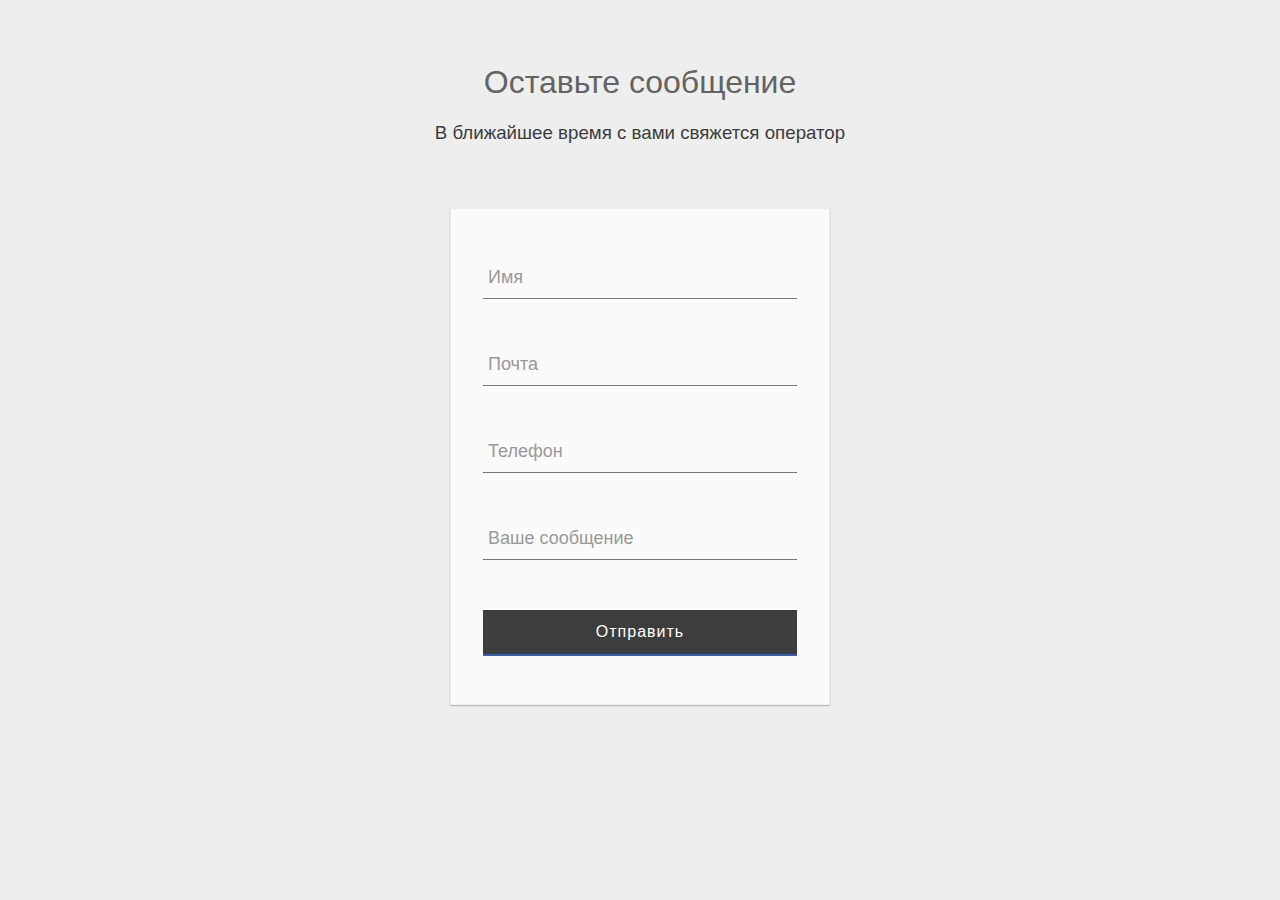
<file: feed.html>
<!DOCTYPE html>
<html lang="en" >
<head>
  <meta charset="UTF-8">
  <title>EliteRent</title>
  <link rel="stylesheet" href="./style.css">

</head>
<body>
<hgroup>
  <h1>Оставьте сообщение</h1>
  <h3>В ближайшее время с вами свяжется оператор</h3>
</hgroup>
<form>
  <div class="group">
    <input type="text"><span class="highlight"></span><span class="bar"></span>
    <label>Имя</label>
  </div>
  <div class="group">
    <input type="email"><span class="highlight"></span><span class="bar"></span>
    <label>Почта</label>
  </div>
	  <div class="group">
    <input type="phone"><span class="highlight"></span><span class="bar"></span>
    <label>Телефон</label>
  </div>
		  <div class="group">
    <input type="mesage"><span class="highlight"></span><span class="bar"></span>
    <label>Ваше сообщение</label>
  </div>
  <button type="button" class="button buttonBlue">Отправить
    <div class="ripples buttonRipples"><span class="ripplesCircle"></span></div>
  </button>
</form>
<!-- partial -->
  <script src='https://cdnjs.cloudflare.com/ajax/libs/jquery/2.1.3/jquery.min.js'></script><script  src="./script.js"></script>

</body>
</html>
</file>
<file: style.css>
* { box-sizing:border-box; }

body {
	font-family: Helvetica;
	background: #eee;
  -webkit-font-smoothing: antialiased;
}

hgroup { 
	text-align:center;
	margin-top: 4em;
}

h1, h3 { font-weight: 300; }

h1 { color: #636363; }

h3 { color: #3C3C3C ; }

form {
	width: 380px;
	margin: 4em auto;
	padding: 3em 2em 2em 2em;
	background: #fafafa;
	border: 1px solid #ebebeb;
	box-shadow: rgba(0,0,0,0.14902) 0px 1px 1px 0px,rgba(0,0,0,0.09804) 0px 1px 2px 0px;
}

.group { 
	position: relative; 
	margin-bottom: 45px; 
}

input {
	font-size: 18px;
	padding: 10px 10px 10px 5px;
	-webkit-appearance: none;
	display: block;
	background: #fafafa;
	color: #636363;
	width: 100%;
	border: none;
	border-radius: 0;
	border-bottom: 1px solid #757575;
}

input:focus { outline: none; }


/* Label */

label {
	color: #999; 
	font-size: 18px;
	font-weight: normal;
	position: absolute;
	pointer-events: none;
	left: 5px;
	top: 10px;
	transition: all 0.2s ease;
}


/* active */

input:focus ~ label, input.used ~ label {
	top: -20px;
  -webkit-transform: scale(.75);
          transform: scale(.75); left: -2px;
	/* font-size: 14px; */
	color: #4a89dc;
}


/* Underline */

.bar {
	position: relative;
	display: block;
	width: 100%;
}

.bar:before, .bar:after {
	content: '';
	height: 2px; 
	width: 0;
	bottom: 1px; 
	position: absolute;
	background: #4a89dc; 
	transition: all 0.2s ease;
}

.bar:before { left: 50%; }

.bar:after { right: 50%; }


/* active */

input:focus ~ .bar:before, input:focus ~ .bar:after { width: 50%; }


/* Highlight */

.highlight {
	position: absolute;
	height: 60%; 
	width: 100px; 
	top: 25%; 
	left: 0;
	pointer-events: none;
	opacity: 0.5;
}


/* active */

input:focus ~ .highlight {
	-webkit-animation: inputHighlighter 0.3s ease;
	        animation: inputHighlighter 0.3s ease;
}


/* Animations */

@-webkit-keyframes inputHighlighter {
	from { background: #4a89dc; }
	to 	{ width: 0; background: transparent; }
}

@keyframes inputHighlighter {
	from { background: #4a89dc; }
	to 	{ width: 0; background: transparent; }
}


/* Button */

.button {
  position: relative;
  display: inline-block;
  padding: 12px 24px;
  margin: .3em 0 1em 0;
  width: 100%;
  vertical-align: middle;
  color: #fff;
  font-size: 16px;
  line-height: 20px;
  -webkit-font-smoothing: antialiased;
  text-align: center;
  letter-spacing: 1px;
  background: transparent;
  border: 0;
  border-bottom: 2px solid #3160B6;
  cursor: pointer;
  transition: all 0.15s ease;
}
.button:focus { outline: 0; }


/* Button modifiers */

.buttonBlue {
  background: #3D3D3D;
  text-shadow: #3D3D3D ;
}

.buttonBlue:hover { background: #515151 ; }


/* Ripples container */

.ripples {
  position: absolute;
  top: 0;
  left: 0;
  width: 100%;
  height: 100%;
  overflow: hidden;
  background: transparent;
}


/* Ripples circle */

.ripplesCircle {
  position: absolute;
  top: 50%;
  left: 50%;
  -webkit-transform: translate(-50%, -50%);
          transform: translate(-50%, -50%);
  opacity: 0;
  width: 0;
  height: 0;
  border-radius: 50%;
  background: rgba(255, 255, 255, 0.25);
}

.ripples.is-active .ripplesCircle {
  -webkit-animation: ripples .4s ease-in;
          animation: ripples .4s ease-in;
}


/* Ripples animation */

@-webkit-keyframes ripples {
  0% { opacity: 0; }

  25% { opacity: 1; }

  100% {
    width: 200%;
    padding-bottom: 200%;
    opacity: 0;
  }
}

@keyframes ripples {
  0% { opacity: 0; }

  25% { opacity: 1; }

  100% {
    width: 200%;
    padding-bottom: 200%;
    opacity: 0;
  }
}

footer { text-align: center; }

footer p {
	color: #888;
	font-size: 13px;
	letter-spacing: .4px;
}

footer a {
	color: #4a89dc;
	text-decoration: none;
	transition: all .2s ease;
}

footer a:hover {
	color: #666;
	text-decoration: underline;
}

footer img {
	width: 80px;
	transition: all .2s ease;
}

footer img:hover { opacity: .83; }

footer img:focus , footer a:focus { outline: none; }
</file>
